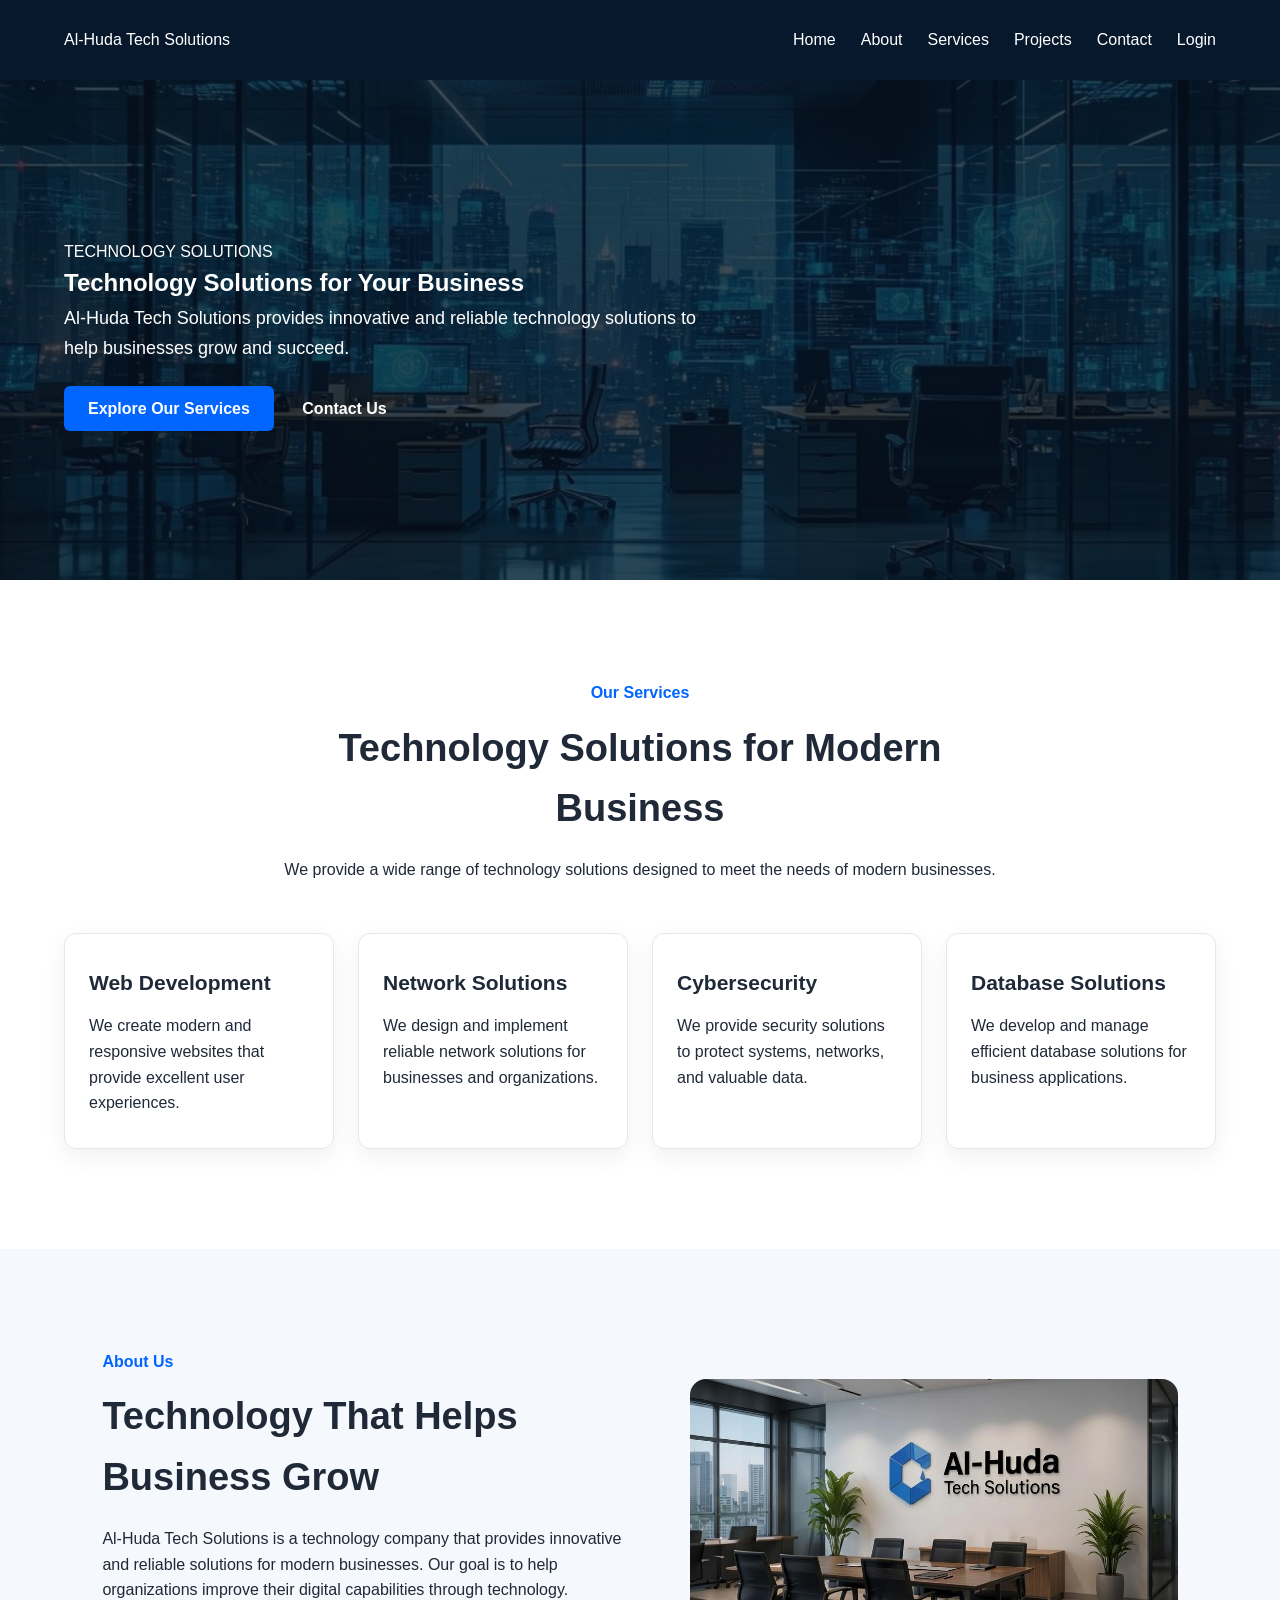
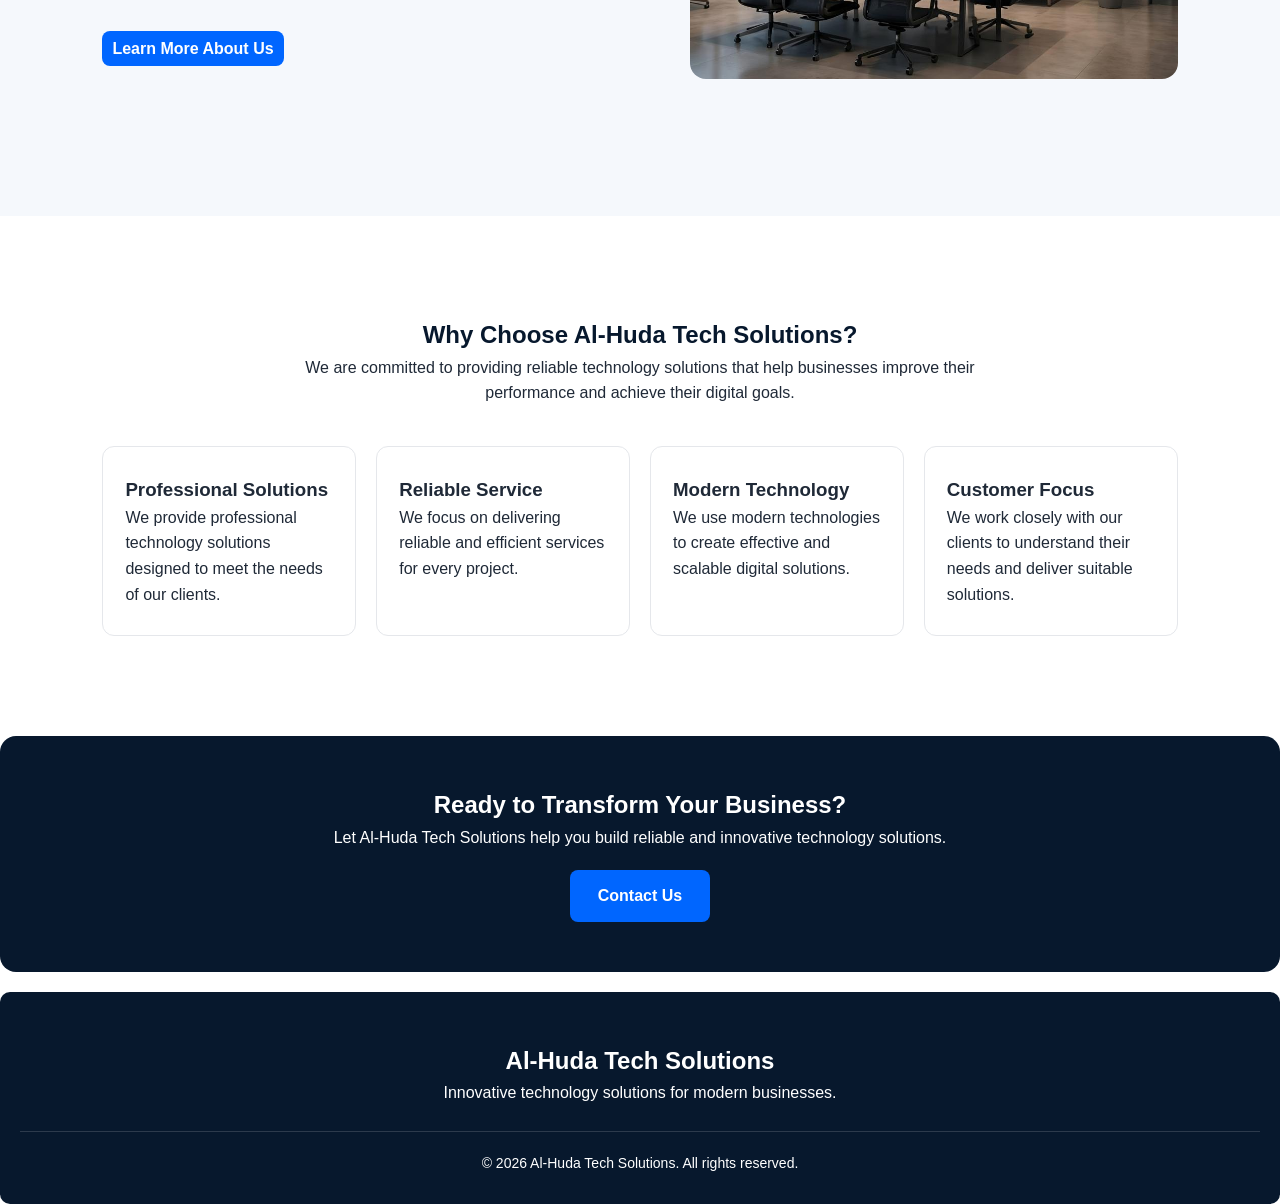
<file: index.html>
<!DOCTYPE html>
<html lang="en">
<head>

    <meta charset="UTF-8">
    <meta name="viewport" content="width=device-width, initial-scale=1.0">
    <title>Al-Huda Tech Solutions | Technology Solutions</title>
    <meta name="description" content="Al-Huda Tech Solutions provides modern technology solutions including web development, network solutions, cybersecurity, and database services.">
    <link rel="stylesheet" href="css/style.css">
</head>

<body>

    <header>
        <nav>
            <div class="logo">Al-Huda Tech Solutions</div>
            <ul>

                <li><a href="index.html">Home</a></li>
                <li><a href="html/about.html">About</a></li>
                <li><a href="html/services.html">Services</a></li>
                <li><a href="html/projects.html">Projects</a></li>
                <!-- <li><a href="html/team.html">Team</a></li> -->
                <li><a href="html/contact.html">Contact</a></li>
                <li><a href="html/login.html">Login</a></li>
            </ul>
        </nav>
    </header>

    <main>

        <section class="hero">

            <div class="container">           <!-- ينظم مساحه القسم وعرض المحتوى-->

                <div class="hero_content">    <!--ينظم مجموعه عناصر المحتوى-->

                    <p> TECHNOLOGY SOLUTIONS</p>
             
                    <h1>Technology Solutions for Your Business</h1>

                    <p class="hero_description">
                             Al-Huda Tech Solutions provides innovative and reliable
                             technology solutions to help businesses grow and succeed.
                    </p>

                    <div> 

                             <a href="html/services.html" class="btn btn_primary">Explore Our Services</a>
                             <a href="html/contact.html"  class="btn btn_secondary"> Contact Us</a>

                    </div>

                </div> 

            </div>
        </section>
                 
        <!-- قسم الخدمات -->

        <section class="services-preview">

            <div class="section-header">

                <p class="section-label">Our Services</p> 

                <h2>Technology Solutions for Modern Business</h2> 

                <p>
                 We provide a wide range of technology solutions
                 designed to meet the needs of modern businesses.
                </p>

            </div>

            <div class="services-container">

                <article class="service-card">

                    <h3>Web Development</h3>

                    <p>
                        We create modern and responsive websites
                        that provide excellent user experiences.
                    </p>

                </article>

                <article class="service-card">
                    
                    <h3>Network Solutions</h3>
                    <p>
                        We design and implement reliable network
                        solutions for businesses and organizations.
                    </p>
                </article>

                <article class="service-card">

                    <h3>Cybersecurity</h3>

                    <p>
                        We provide security solutions to protect
                        systems, networks, and valuable data.
                    </p>

                </article>

                <article class="service-card">

                    <h3>Database Solutions</h3>

                    <p>
                        We develop and manage efficient database
                        solutions for business applications.
                    </p>

                </article>

            </div>
        </section>

        <!-- تعرف على الشركة  -->

        <section class="about-preview">

            <div class="about-content">

                <div class="section-header">

                    <p class="section-label">About Us</p>
                    <h2>Technology That Helps Business Grow </h2>

                    <p>
                       Al-Huda Tech Solutions is a technology company that provides
                       innovative and reliable solutions for modern businesses.
                       Our goal is to help organizations improve their digital
                       capabilities through technology.
                    </p>
                    <a href="html/about.html" class="section-link">Learn More About Us</a>
                </div>

                <div class="about-image">

                    <img src="images/WhatsApp Image 2026-09-04 at 9.15.12 PM.jpeg" alt="AL Huda Tech Solutions office">

                </div>

            </div>
        </section>

        <!-- لماذا اخترتنا  -->

        <section class="why-choose-us">

            <h2>Why Choose Al-Huda Tech Solutions?</h2>

            <p>
                We are committed to providing reliable technology solutions
                that help businesses improve their performance and achieve
                their digital goals.
            </p>

            <div class="advantages-container">

                <article class="advantage-card">

                    <h3>Professional Solutions</h3>

                    <p>
                        We provide professional technology solutions
                        designed to meet the needs of our clients.
                    </p>

                </article>

                <article class="advantage-card">

                    <h3>Reliable Service</h3>

                    <p>
                        We focus on delivering reliable and efficient
                        services for every project.
                    </p>

                </article>

                <article class="advantage-card">

                    <h3>Modern Technology</h3>

                    <p>
                        We use modern technologies to create effective
                        and scalable digital solutions.
                    </p>

                </article>

                <article class="advantage-card">

                    <h3>Customer Focus</h3>

                    <p>
                        We work closely with our clients to understand
                        their needs and deliver suitable solutions.
                    </p>

                </article>

            </div>
        </section>

        <!-- Call To Action Section -->

        <section class="CTA">

            <h2>Ready to Transform Your Business?</h2>

            <p>
                Let Al-Huda Tech Solutions help you build
                reliable and innovative technology solutions.
            </p>

            <a href="html/contact.html">Contact Us</a>

        </section>
    </main>

    <footer>

        <h2>Al-Huda Tech Solutions</h2>

        <p>
            Innovative technology solutions for modern businesses.
        </p>

        <p>
            &copy; 2026 Al-Huda Tech Solutions. All rights reserved.
        </p>

    </footer>
</body>
</html>
</file>
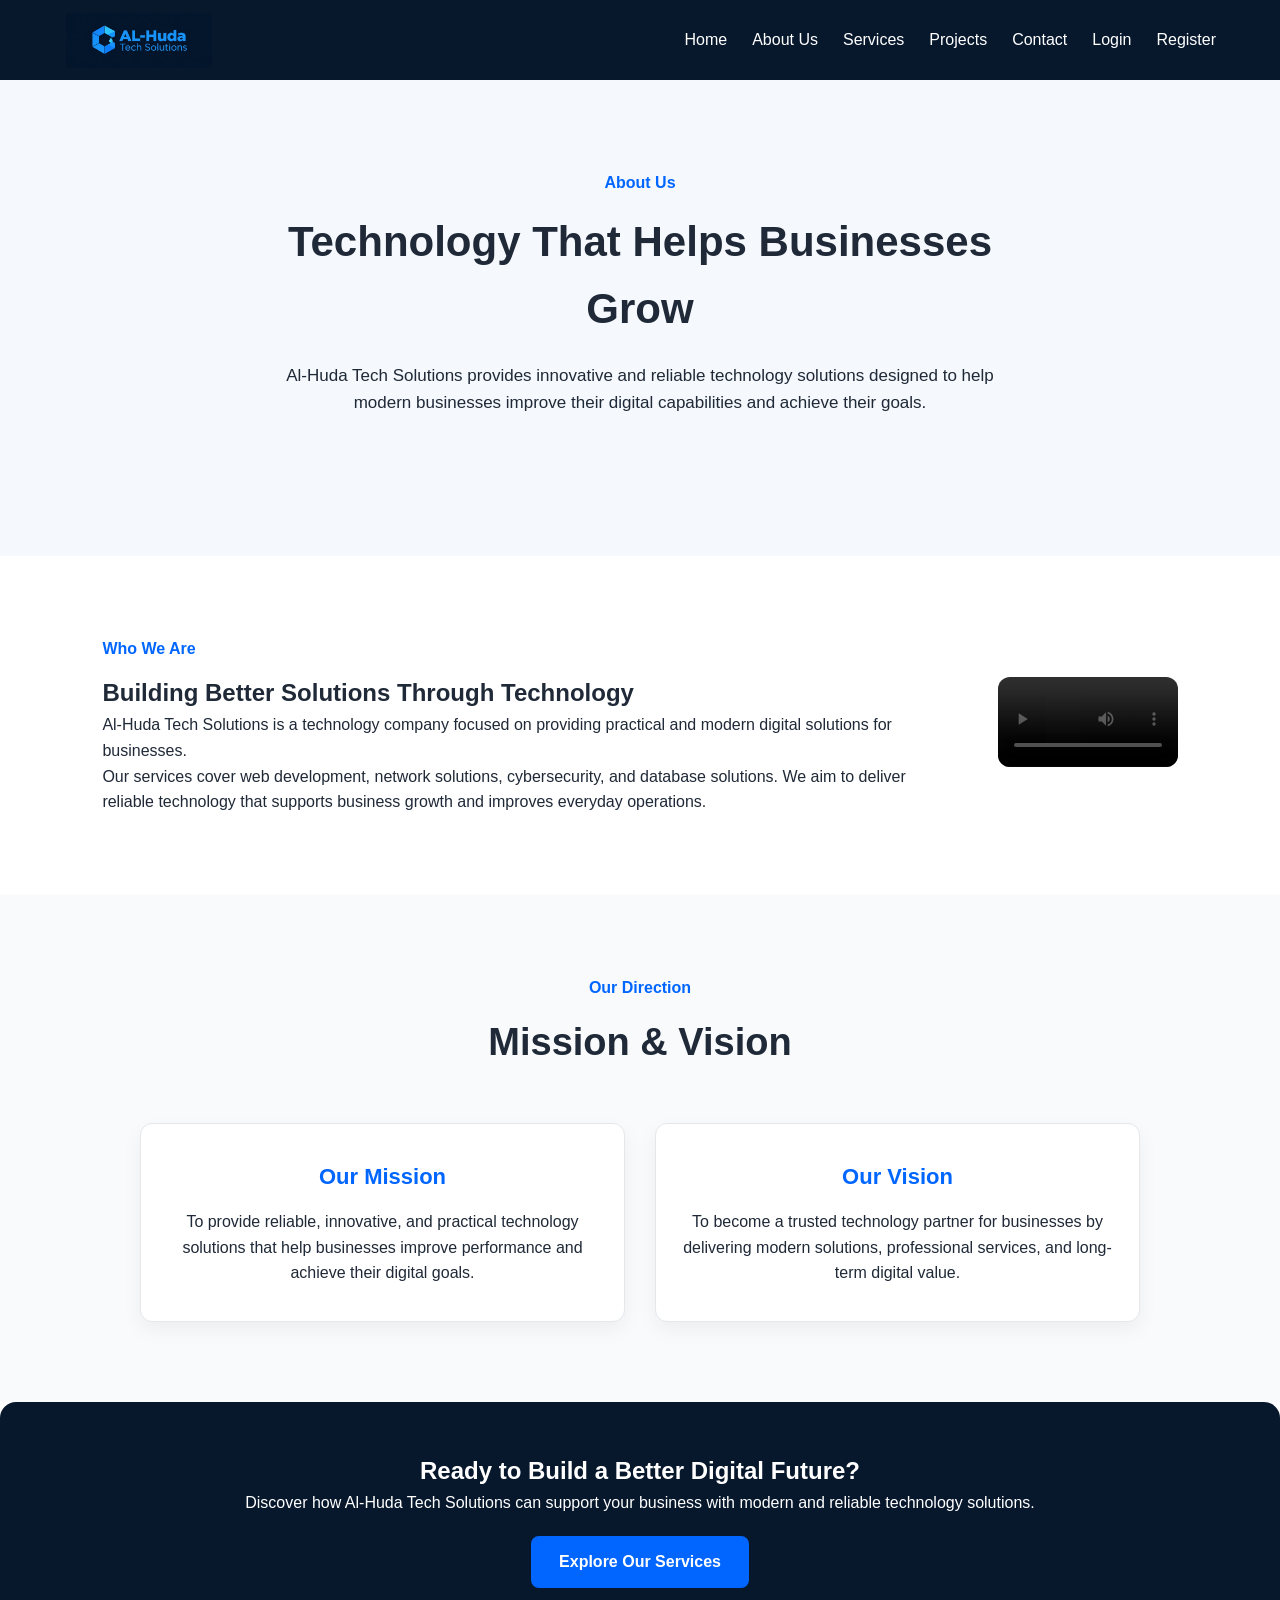
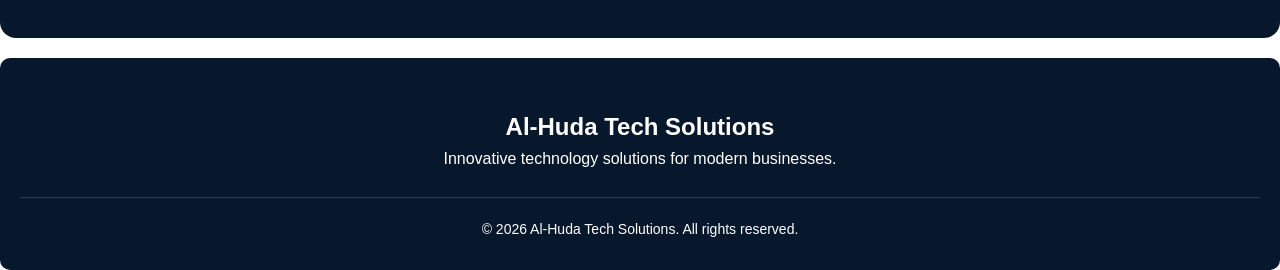
<file: html/about.html>
<!DOCTYPE html>
<html lang="en">
<head>
    <meta charset="UTF-8">
    <meta name="viewport" content="width=device-width, initial-scale=1.0">
    <title>About Us | Al-Huda Tech Solutions</title>
    <meta name="description" content="Learn about Al-Huda Tech Solutions, our mission, vision, and commitment to providing reliable technology solutions for modern businesses.">

    <link rel="stylesheet" href="../css/style.css">

</head>

<body>

    <!-- Header -->
    <header>
        <nav>
            <a href="../index.html">
                <img src="../images/logo.png" alt="Al-Huda Tech Solutions Logo">
            </a>
            <ul>
                <li><a href="../index.html">Home</a></li>
                <li><a href="about.html">About Us</a></li>
                <li><a href="services.html">Services</a></li>
                <li><a href="projects.html">Projects</a></li>
                <li><a href="contact.html">Contact</a></li>
                <li><a href="login.html">Login</a></li>
                <li><a href="register.html">Register</a></li>
            </ul>
        </nav>
    </header>

    <!-- About Hero -->

    <main>
        <section class="about-hero"> 

            <div class="section-header">

                <p class="section-label">About Us</p>

                <h1>Technology That Helps Businesses Grow</h1>

                <p>
                    Al-Huda Tech Solutions provides innovative and reliable
                    technology solutions designed to help modern businesses
                    improve their digital capabilities and achieve their goals.
                </p>

            </div>

        </section>

        <!-- Company Introduction + Video -->

        <section class="about-introduction">

            <div class="about-content">

                <div class="about-text">

                    <p class="section-label">Who We Are</p>

                    <h2>Building Better Solutions Through Technology</h2>

                    <p>
                        Al-Huda Tech Solutions is a technology company focused
                        on providing practical and modern digital solutions
                        for businesses.
                    </p>

                    <p>
                        Our services cover web development, network solutions,
                        cybersecurity, and database solutions. We aim to deliver
                        reliable technology that supports business growth and
                        improves everyday operations.

                    </p>

                </div>

                <div class="about-video">

                    <video controls>

                        <source src="../videos/WhatsApp Video 2026-09-06 at 10.08.51 PM.mp4" type="video/mp4">

                        Your browser does not support the video element.

                    </video>

                </div>

            </div>
        </section>

        <!-- Mission and Vision -->

        <section class="mission-vision">

            <div class="section-header">

                <p class="section-label">Our Direction</p>

                <h2>Mission & Vision</h2>

            </div>

            <div class="mission-vision-container">

                <article class="mission-card">

                    <h3>Our Mission</h3>

                    <p>
                        To provide reliable, innovative, and practical
                        technology solutions that help businesses improve
                        performance and achieve their digital goals.
                    </p>

                </article>

                <article class="vision-card">

                    <h3>Our Vision</h3>

                    <p>
                        To become a trusted technology partner for businesses
                        by delivering modern solutions, professional services,
                        and long-term digital value.
                    </p>

                </article>
            </div>
        </section>

        <!-- Call To Action -->
        <section class="CTA">

            <h2>Ready to Build a Better Digital Future?</h2>
            <p>
                Discover how Al-Huda Tech Solutions can support your business
                with modern and reliable technology solutions.
            </p>

            <a href="services.html">Explore Our Services</a>

        </section>
    </main>

    <!-- التذييل  -->
    <footer>

        <h2>Al-Huda Tech Solutions</h2>

        <p>
            Innovative technology solutions for modern businesses.
        </p>

        <p>
            &copy; 2026 Al-Huda Tech Solutions. All rights reserved.
        </p>

    </footer>
</body>
</html>
</file>
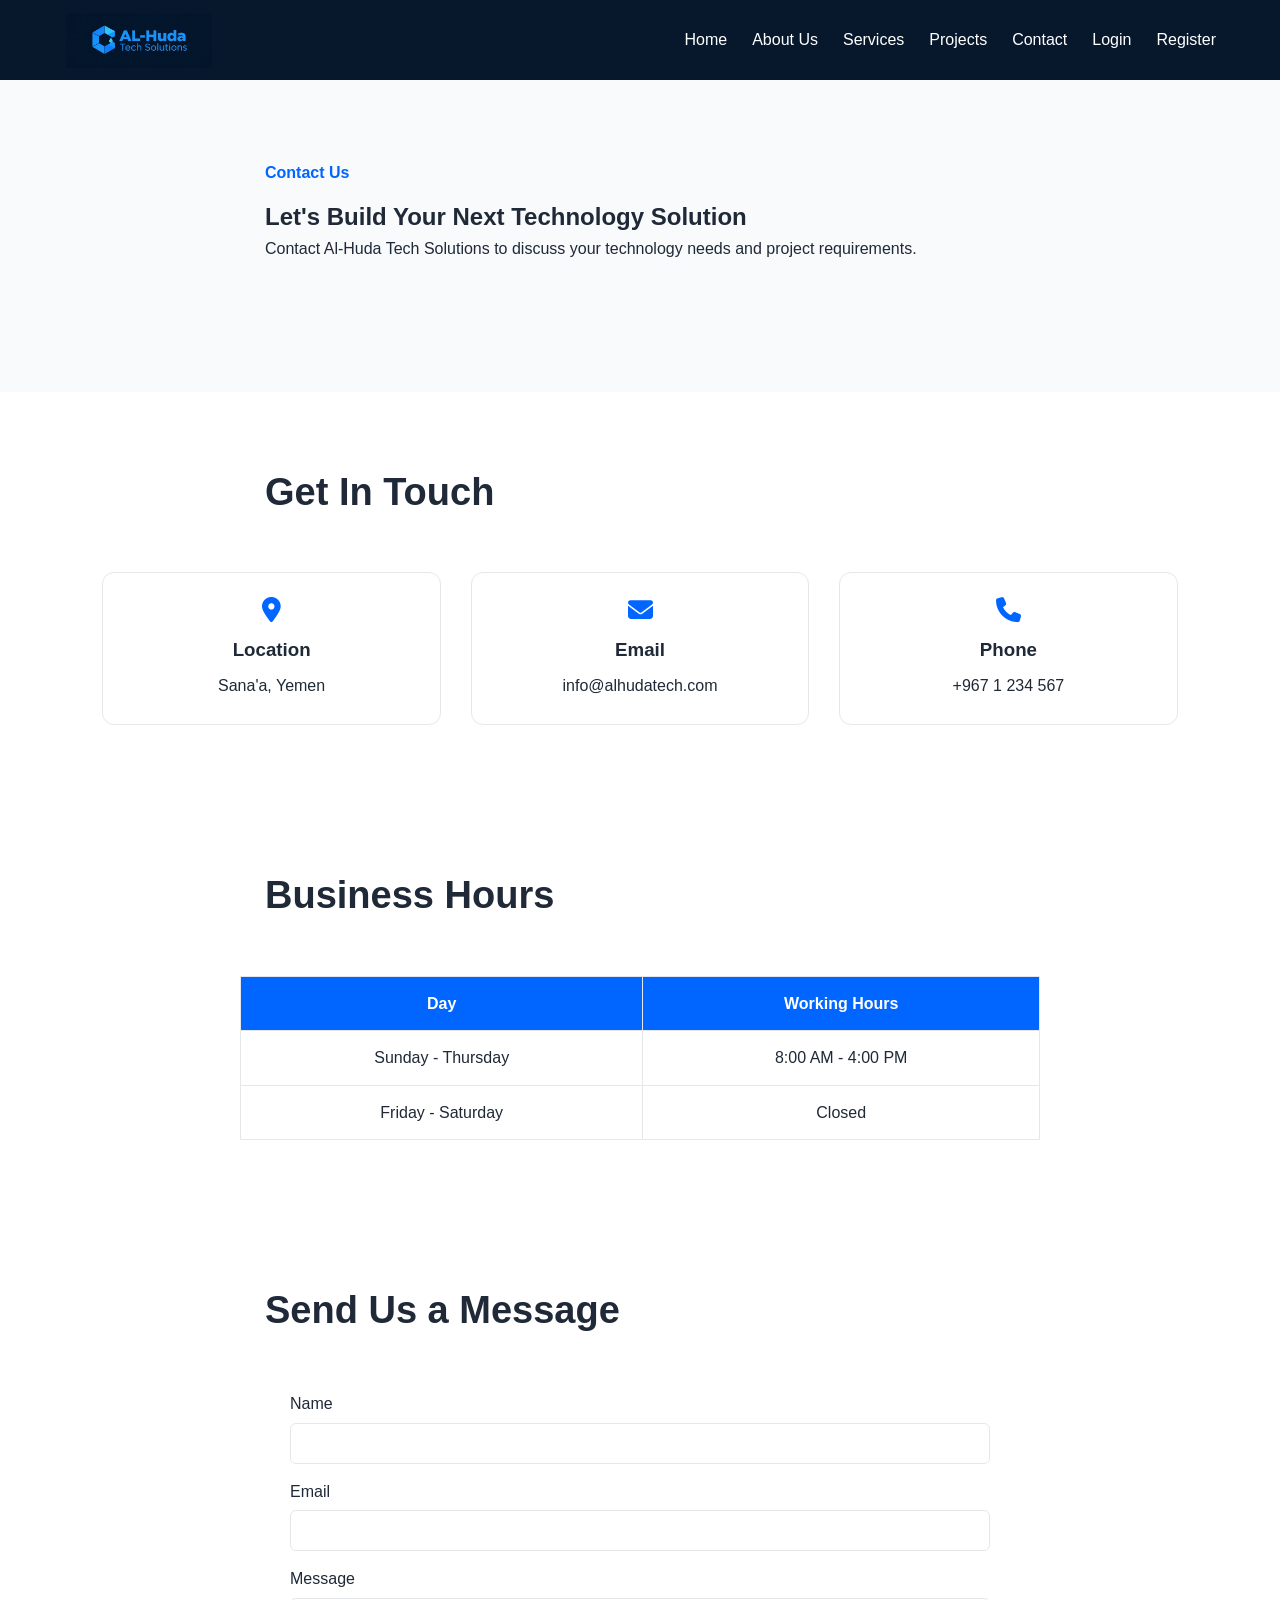
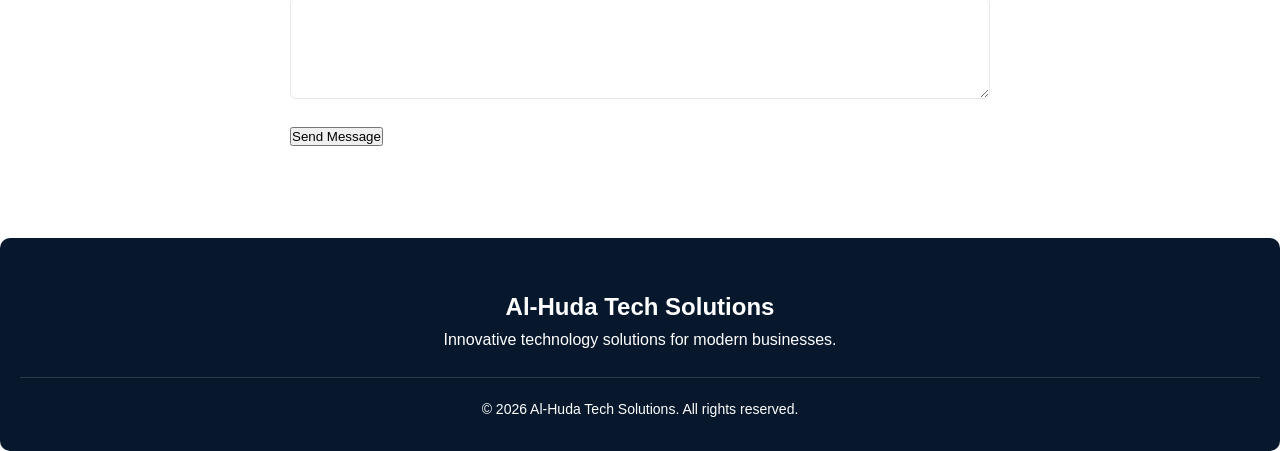
<file: html/contact.html>
<!DOCTYPE html>
<html lang="en">
<head>

    <meta charset="UTF-8">
    <meta name="viewport" content="width=device-width, initial-scale=1.0">
    <title>Contact Us | Al-Huda Tech Solutions</title>
    <meta name="description" content="Contact Al-Huda Tech Solutions for professional technology, web development, networking, database, and cybersecurity solutions.">

    <link rel="stylesheet" href="../css/style.css">
    <link rel="stylesheet" href="../libraries/toastr.min.css">

    <!-- Font Awesome -->

    <link rel="stylesheet" href="https://cdnjs.cloudflare.com/ajax/libs/font-awesome/6.5.2/css/all.min.css">
</head>

<body>

    <header>
        <nav>

            <a href="../index.html">   <img src="../images/logo.png" alt="Al-Huda Tech Solutions Logo"></a>

            <ul>
                <li><a href="../index.html">Home</a></li>
                <li><a href="about.html">About Us</a></li>
                <li><a href="services.html">Services</a></li>
                <li><a href="projects.html">Projects</a></li>
                <li><a href="contact.html">Contact</a></li>
                <li><a href="login.html">Login</a></li>
                <li><a href="register.html">Register</a></li>
            </ul>
        </nav>
    </header>

    <main>

        <section class="contact-hero">

            <div class="section-header">

                <p class="section-label">Contact Us</p>

                <h1>Let's Build Your Next Technology Solution</h1>

                <p>
                    Contact Al-Huda Tech Solutions to discuss your
                    technology needs and project requirements.
                </p>
            </div>
        </section>

        <section class="contact-info">

            <div class="section-header">

                <h2>Get In Touch</h2>

            </div>

            <div class="contact-details">

                <div>

                    <i class="fa-solid fa-location-dot"></i>

                    <h3>Location</h3>

                    <p>Sana'a, Yemen</p>

                </div>

                <div>

                    <i class="fa-solid fa-envelope"></i>

                    <h3>Email</h3>

                    <p>info@alhudatech.com</p>

                </div>

                <div>

                    <i class="fa-solid fa-phone"></i>

                    <h3>Phone</h3>

                    <p>+967 1 234 567</p>

                </div>

            </div>

        </section>

        <!-- Business Hours Table -->

        <section class="business-hours">

            <div class="section-header">

                <h2>Business Hours</h2>

            </div>

            <table>

                <tr>
                    <th>Day</th>
                    <th>Working Hours</th>
                </tr>

                <tr>
                    <td>Sunday - Thursday</td>
                    <td>8:00 AM - 4:00 PM</td>
                </tr>

                <tr>
                    <td>Friday - Saturday</td>
                    <td>Closed</td>
                </tr>

            </table>

        </section>

        <!-- Contact Form -->

        <section class="contact-form">

            <div class="section-header">

                <h2>Send Us a Message</h2>

            </div>

            <form id="contactForm" action="contact.html" method="get" >

                <label for="name">Name</label>
                <input type="text" id="name" name="name">

                <label for="email">Email</label>
                <input type="email" id="email" name="email">

                <label for="message">Message</label>
                <textarea id="message" name="message" rows="5"></textarea>

                <button type="submit">Send Message</button>

            </form>
        </section>
    </main>

      <footer>

        <h2>Al-Huda Tech Solutions</h2>

        <p>
            Innovative technology solutions for modern businesses.
        </p>

        <p>
            &copy; 2026 Al-Huda Tech Solutions. All rights reserved.
        </p>

    </footer>

    <script src="../libraries/jquery.min.js"></script>

    <script src="../libraries/toastr.min.js"></script>

    <script src="../js/script.js"></script>
</body>
</html>
</file>
<file: css/style.css>
*{
    box-sizing: border-box; /*استخدمناه حتى يكون الحجم والارتفاع يشمل للحدود مما يجعل حساب احجام العناصر اسهل واكثر دقه */
    margin:0;
    padding:0;
}

body{
    font-family:Arial, Helvetica, sans-serif;
    line-height: 1.6;      /*يحدد المسافه الراسيه مابين العناصر*/
    color: var(--text-color);
}

:root{
    --primary-color:#0066ff;
    --secondary-color:#0b1f3a;
    --dark-color:#07182d;
    --text-color:#1f2937;
    --light-color:#f5f8fc;
    --white-color:#ffffff;
    --border-color:#e5e7eb;
}

header{
    background-color: var(--dark-color);
    color: var(--white-color);
 
}
nav{
    width: 90%;
    max-width: 1200px;
    margin: 0 auto;
    min-height: 80px;

    display: flex;
    align-items: center;  /*مسافه عموديه لايكونوا ملتصقين باعلى*/
    justify-content: space-between;
}
nav ul{
    list-style: none;
    display: flex;
    gap: 25px;
}
nav a{
    color: var(--white-color);
    text-decoration: none;
    font-size: 16px;
}

nav a:hover{
    color: var(--primary-color);
}
/*صوره الشعار*/
nav > a img {
    width: 150px;
    height: 55px;
    object-fit: contain; /*حافظ على ابعاد الصوره الاصلية */
    display: block;
}

.hero{
    background-color: var(--dark-color);
    color: var(--white-color);
    min-height: 500px;

    display: flex;
    align-items: center;

    background-image:linear-gradient(
        rgba(5,15,30,0.75),
        rgba(5,15,30,0.75)),
        url("../images/hero_bg.jpg.jpeg");

    background-size: cover;
    background-position: center;
    background-repeat:no-repeat;
  
}
.hero .container{
    width: 90%;
    max-width: 1200px;
    margin: 0 auto;
}
.hero_content{
    max-width: 700px;
}

.hero_description{
    max-width: 650px;
    font-size:18px;
    line-height:1.7;
    margin-bottom:32px;
}

.btn{
    
    padding: 14px 24px;
    border-radius: 6px;
    text-decoration: none;
    font-weight: bold;
    transition: 0.3s ease; /*يجعل التغيير ناعم */
}
.btn_primary {
    background-color: var(--primary-color);
    color: var(--white-color);
}
.btn_secondary{
    color: var(--white-color);
}

.btn_primary:hover{
    opacity: 0.85; /*تحدد شفافيه العنصر*/
}
.btn_secondary:hover{
      background-color: var(--white-color);
      color: var(--dark-color);
}

/*قسم الخدمات في  الصفحه الرئسيه */

.services-preview{
    padding: 100px 0 ; 
    text-align: center;
}

.section-header{
    max-width: 750px;
    margin: 0 auto 50px;
}
.section-label{
    color: var(--primary-color);
    font-weight: 600;
    margin-bottom: 12px;
}
.section-header h2{
    font-size: 38px;
    margin-bottom: 18px;
}
.services-container{
    width: 90%;
    max-width: 1200px;
    margin: 0 auto;
    grid-template-columns: repeat(4,1fr); 
    display: grid;
    gap: 24px; 
}
.service-card{
    padding: 32px 24px;
    background-color: var(--white-color);

    border: 1px solid  var(--border-color);
    border-radius: 12px;

    text-align: left; /*النص محاذي لليسار*/
    box-shadow: 0 8px 25px rgba(0, 0,0 ,0.06);
    transition: transform 0.3s ease,
                box-shadow 0.3s ease;
}

.service-card:hover{
    transform:translateY(-8px);
    box-shadow: 0 15px 35px rgba(0,0,0,0.10);
}
.service-card h3{
    font-size: 21px;
    margin-bottom: 14px;
}

/*  about us تنسيق جزء ال */
.about-preview{
    padding: 100px 8%; 
    background-color: var(--light-color)
}
.about-content{
    display: flex;
    align-items: center;
    justify-content: space-between;
    gap: 50px;
}
.about-content .section-header{
    text-align: left;
    max-width: 50%;
}

/*هنا اضفنا التنسيق الخاص بالرابط */
.about-preview .section-link{
    display: inline-block;
    margin-top: 28px;
    padding:5px 10px ;

    background-color: var(--primary-color);
    color: var(--white-color);

    text-decoration: none; /*لازالة الخط الذي تحت الرابط */
    border-radius: 8px;

    font-weight: 600;
    transition: 0.3s ease;
}
.about-preview .section-link:hover{
    transform: translateY(-2px);
    box-shadow: 0 8px 20px rgba(0,0,0,0.12);
}
.about-image img{
    width: 100%;
    height: 300px;
    object-fit: cover;
    border-radius: 16px; 
}
/*why choose usتنسيق قسم  */

.why-choose-us{
    padding: 100px 8%;
}
.why-choose-us h2{
    text-align:center;
    color: var(--dark-color);

}
.why-choose-us>p{
    max-width: 750px;
    margin: 0 auto 40px;
    text-align: center;  
}
.advantages-container{
    display: grid;
    grid-template-columns: repeat(4,1fr);
    gap: 20px;
}
.advantage-card{
    padding: 28px 22px;
    background-color: var(--white-color);
    border: 1px solid var(--border-color);
    border-radius: 12px;
    transition: transform 0.03s ease , box-shadow 0.03s ease;
}

.advantage-card:hover{
    transform: translateY(-5px);
    box-shadow: 0 12px 30px rgba(0,0,0,0.10);
}

/*تنسيق القسم تواصل  معنا */
.CTA{
    padding: 50px 40px;
    text-align: center;
    background-color: var(--dark-color);
    color: var(--white-color);
    border-radius: 16px;
   
}
.CTA a{
    display: inline-block;
    padding: 13px 28px ;
    margin-top: 20px;
    background-color: var(--primary-color);
    color: var(--white-color);
    text-decoration: none;
    border-radius: 8px;
    font-weight: 600;
    transition:transform 0.3s ease , box-shadow 0.3s ease ;

}
.CTA a:hover{
    transform: translateY(-3px);
    box-shadow:0 10px 25px rgba(0,0,0,0.20) ;
}

/*footer تنسيق */
footer{
    margin-top: 20px;
    padding: 50px 20px 30px ;
    background-color: var(--dark-color);
    color: var(--white-color);
    text-align: center;
    border-radius: 10px;
}

footer p:last-child{
    margin-top: 25px;
    padding-top: 20px;
    border-top: 1px solid rgba(255,255,255,0.15);
    font-size: 14px;
}

/*about تنسيق صفحة ال  */

.about-hero {

    padding: 90px 8%;
    text-align: center;
    background-color:var(--light-color)
}
.about-hero h1 {

    font-size: 42px;
    margin-bottom: 20px;   
}
.about-hero p:last-child {
   
    font-size: 17px;
}
/*about(who we are) تنسيق الجزء الثاني من قسم*/

.about-introduction {

    padding: 80px 8%;
}

.about-introduction .about-content {

    display: flex;
    align-items: center;
    gap: 50px;
}

.about-introduction .about-video video {

    width: 100%;  
    border-radius: 12px; 
}

.mission-vision {
    padding: 80px 8%;
    background-color:  #f8fafc;
    text-align: center;
}
.mission-vision-container {
    display: flex;
    gap: 30px;
    max-width: 1000px;
    margin: 40px auto 0;
}

.mission-card , .vision-card {
    flex: 1;
    background-color: var(--white-color);
    padding: 35px 25px;
    border-radius: 12px;
    border: 1px solid var(--border-color);
    box-shadow: 0 8px 20px rgba(0, 0, 0, 0.05);
    transition: transform 0.3s ease;
}

.mission-card:hover, .vision-card:hover {
    transform: translateY(-5px);
}

.mission-card h3, .vision-card h3 {
    color: var(--primary-color);
    margin-bottom: 15px;
    font-size: 22px;
}
/*========================= */

@media (max-width: 900px) {

    .about-introduction .about-content {

        flex-direction: column;
    }
    .mission-vision-container {

        flex-direction: column;
    }
}
/*للهاتف الصغير*/
@media (max-width: 600px) {

    .about-hero h1 {
        font-size: 32px;
    }

    .about-hero {
        padding: 70px 6%;

    }

    .about-introduction, .mission-vision {

        padding: 60px 6%;
    }
    nav {

        width: 96%;
        min-height: 65px;
    }

    nav ul {
        gap: 8px;
    }

    nav a {
        font-size: 11px;
    }

    nav > a img {

        width: 90px;
        height: 45px;
    }
}

/*services  تنسيق قسم ال */
.services-hero{
     padding: 80px 8%;
     background-color: var(--light-color);
     text-align: center;
}
.services-list{
    padding: 80px 8%;
}
.our-process{
    padding: 80px 8%;
    background-color: var(--light-color)
   
}
.process-container{
    display: grid;
    grid-template-columns: repeat(4,1fr);
    gap: 25px;
    max-width: 1100px;
    margin: 40px auto 0;
}
.process-step{
    padding: 25px;
    border: 1px solid var(--border-color);
    border-radius: 12px;
    background-color: var(--white-color);
    transition:transform 0.3s ease;
}
.process-step:hover{
    transform:translateY(-5px)
}
.process-step h3{
    color: var(--primary-color);
    margin-bottom: 15px;
}
.process-step p{
    line-height: 1.7;
}
.service-card {
    display: flex;
    flex-direction: column;
}
.service-card .btn{
    margin-top: auto;
}
/*تنسيق صفحة المشاريع  */

.projects-hero {
    padding: 80px 8%;
    background-color:var(--light-color)
}
.featured-projects{
        padding: 80px 8%; 
}
.projects-container{
    display: grid;
    grid-template-columns: repeat(2,1fr);
    gap:30px;
    max-width: 1100px;
    margin: 40px auto 0;
}
.project-card{
    padding: 30px;
    border: 1px solid var(--border-color);
    border-radius: 12px;
    background-color: var(--white-color);
}
.project-card h3{
    color: var(--primary-color);
    margin-bottom: 15px;
}
.project-modal {

    display: none;
    position: fixed;
    inset: 0;
    background: rgba(0,0,0,0.5);
    z-index: 1000;
}

.modal-content {

    background: white;
    max-width: 600px;
    margin: 100px auto;
    padding: 30px;
    position: relative;
}
.modal-close {

    position: absolute;
    top: 10px;
    right: 15px;
    border: none;
    background: none;
    font-size: 25px;
    cursor: pointer;

}
/* CONTACT */

.contact-hero {
    padding: 80px 8%;
    background-color: #f8fafc;
}

.contact-info,.business-hours,.contact-form {
    padding: 70px 8%;
}

.contact-details {
    display: flex;
    justify-content: center;
    gap: 30px;
}

.contact-details div {

    flex: 1;
    padding: 25px;
    text-align: center;
    border: 1px solid var(--border-color);
    border-radius: 12px;
}

.contact-details i {

    font-size: 25px;
    color: var(--primary-color);
    margin-bottom: 12px;
}

.contact-details h3 {

    margin-bottom: 8px;
}

.business-hours table {

    width: 100%;
    max-width: 800px;
    margin: 30px auto 0;
    border-collapse: collapse;

}
.business-hours th,.business-hours td {

    padding: 14px;
    border: 1px solid var(--border-color);
    text-align: center;
}
.business-hours th {

    background-color: var(--primary-color);
    color: var(--white-color);
}
.contact-form form {
    max-width: 700px;
    margin: 30px auto 0;
}

.contact-form label {
    display: block;
    margin: 15px 0 6px;
}

.contact-form input,.contact-form textarea {

    width: 100%;
    padding: 12px;
    border: 1px solid var(--border-color);
    border-radius: 6px;
}

.contact-form button {
    margin-top: 20px;

}
/* LOGIN */

.login-section {
    padding: 80px 8%;
}

.login-section form {
    max-width: 500px;
    margin: 35px auto 0;
}

.login-section label {
    display: block;
    margin: 15px 0 6px;
}

.login-section input {
    width: 100%;
    padding: 12px;
    border: 1px solid var(--border-color);
    border-radius: 6px;
}
.login-section button {
    margin-top: 20px;
    width: 100%;
}

.login-register {
    text-align: center;
    margin-top: 20px;
}
.login-register a {
    color: var(--primary-color);
    text-decoration: none;
}
/* Register Page */

.register-section {
    background: #f4f8fc;
    padding: 60px 20px;
}
.register-section .section-header {
    width: 500px;
    margin: 0 auto;
    padding: 40px;
    background: white;
    border: 1px solid #dce4ec;
    border-radius: 12px;
}
.register-section h1 {
    color: #123b63;
}
#registerForm {
    margin-top: 25px;
}
#registerForm label {
    display: block;
    margin-bottom: 7px;
    font-weight: bold;
    color: #123b63;
}
#registerForm input {
    width: 100%;
    padding: 12px;
    margin-bottom: 18px;
    border: 1px solid #ccc;
    border-radius: 6px;
}

#registerForm button {
    width: 100%;
    padding: 13px;
    background:var(--primary-color);
    color: white;
    border: none;
    border-radius: 6px;
    cursor: pointer;
}
</file>
